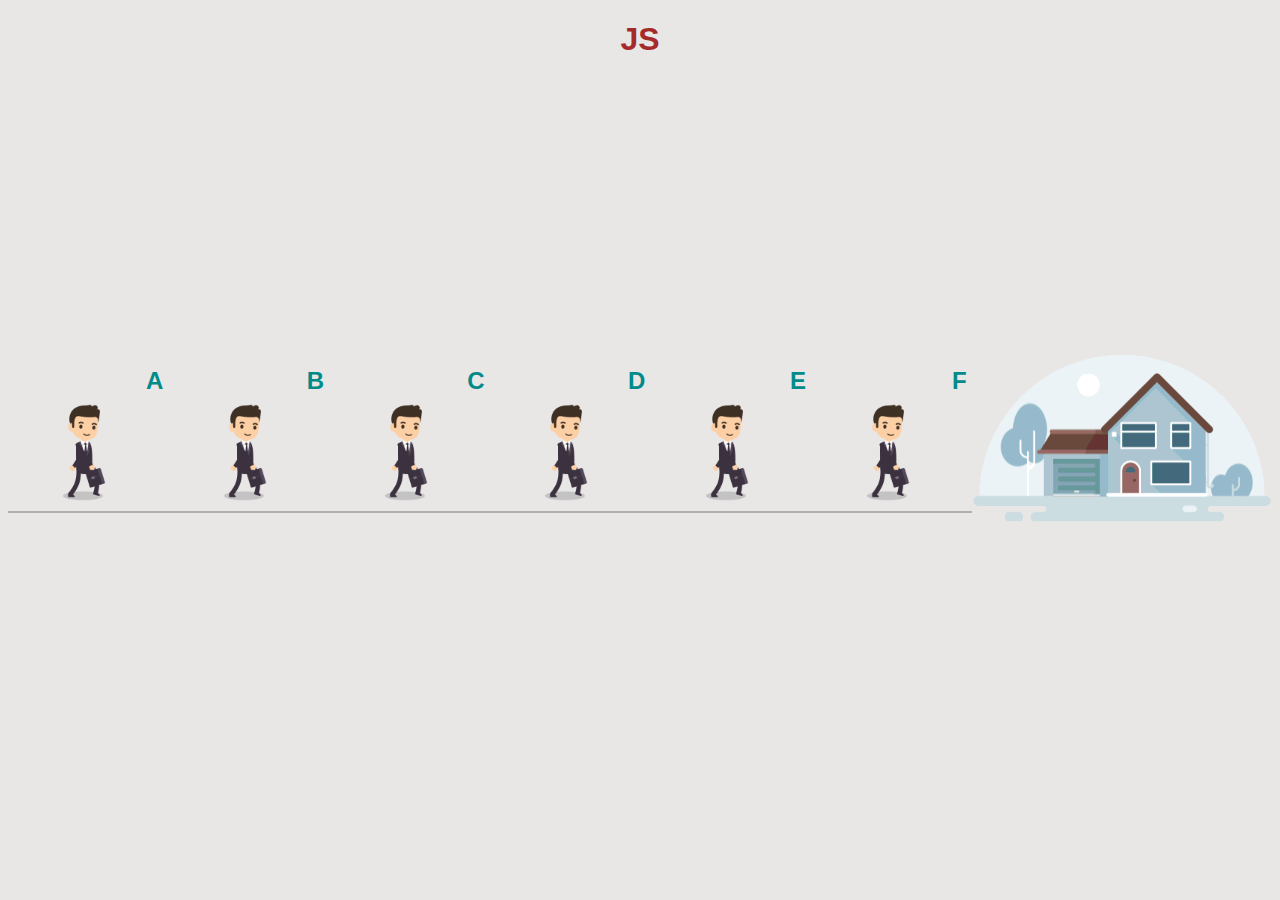
<file: Assignment_08/case_01/index.html>
<!DOCTYPE html>
<html lang="en">
<head>
    <meta charset="UTF-8">
    <title>Javascript Que</title>
    <link rel="stylesheet" href="assets/css/style.css">
</head>
<body>
<h1>JS </h1>

<section>
    <div class="que-container">
        <div class="item">
            <div>A</div>
            <img src="assets/img/man.gif" alt="man">
        </div>
        <div class="item">
            <div>B</div>
            <img src="assets/img/man.gif" alt="man">
        </div>
        <div class="item">
            <div>C</div>
            <img src="assets/img/man.gif" alt="man">
        </div>
        <div class="item">
            <div>D</div>
            <img src="assets/img/man.gif" alt="man">
        </div>
        <div class="item">
            <div>E</div>
            <img src="assets/img/man.gif" alt="man">
        </div>
        <div class="item">
            <div>F</div>
            <img src="assets/img/man.gif" alt="man">
        </div>
    </div>
    <div class="house">
        <img src="assets/img/house.gif" alt="house">
    </div>
</section>

<script src="assets/jquery/jquery.min.js"></script>
<script src="assets/js/script.js"></script>
</body>
</html>
</file>
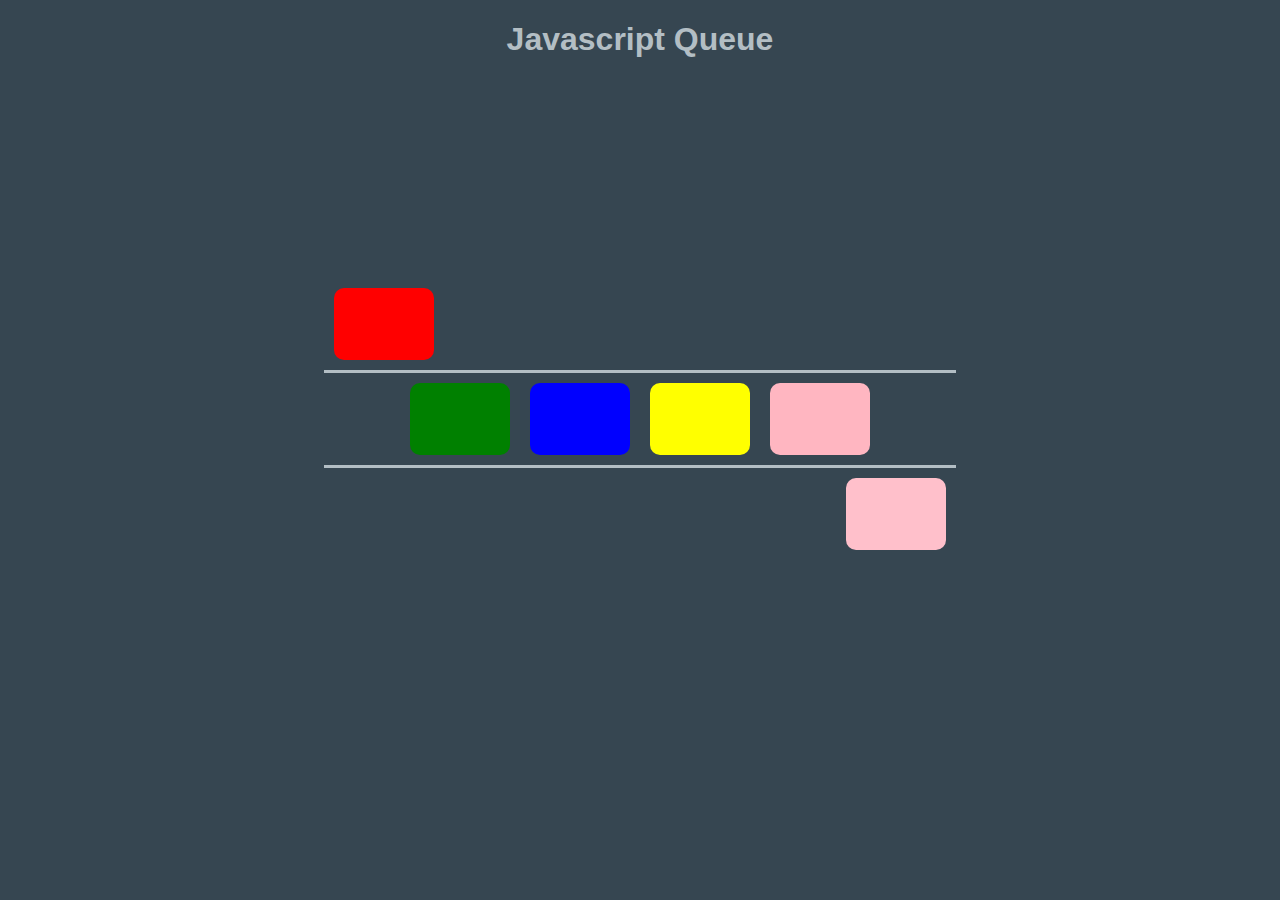
<file: Assignment_08/case_02/index.html>
<!DOCTYPE html>
<html lang="en">
<head>
    <meta charset="UTF-8">
    <link rel="stylesheet" href="assets/css/style.css">
    <title>Javascript Queue</title>
</head>
<body>

<h1>Javascript Queue</h1>

<section>
    <div class="container">
        <div class="sub_container">
            <div class="color"></div>
        </div>
        <div class="sub_container">
            <div class="color"></div>
            <div class="color"></div>
            <div class="color"></div>
            <div class="color"></div>
        </div>
        <div class="sub_container">
            <div class="color"></div>
        </div>
    </div>
</section>

<script src="assets/jquery/jquery.min.js"></script>
<script src="assets/js/script.js"></script>
</body>
</html>
</file>
<file: Assignment_08/case_01/assets/css/style.css>
body{
    background: #E9E7E6;
    font-family: sans-serif;
}

h1{
    text-align: center;
    color: brown;
}

section{
    width: 100%;
    height: 80vh;
    display: flex;
    justify-content: center;
    align-items: center;
}

.que-container{
    width: 100%;
    display: flex;
    justify-content: space-around;
    align-items: center;
    border-bottom: 2px solid #afafaf;
}

.que-container div img{
    width: 150px;
}

.que-container div div{
    text-align: right;
    font-size: 24px;
    font-weight: 600;
    color: darkcyan;
}

.house img{
    width: 300px;
}
</file>
<file: Assignment_08/case_02/assets/css/style.css>
body{
    background-color: #364651;
    font-family: sans-serif;
}

h1{
    text-align: center;
    color: #B3BEC4;
}

section{
    width: 100%;
    height: 80vh;
    display: flex;
    justify-content: center;
    align-items: center;
}

.container{
    width: 50%;
    height: 36vh;
    display: flex;
    flex-direction: column;
}

.sub_container{
    width: 100%;
    border-bottom: #B3BEC4 3px solid;
    display: flex;
}

.sub_container:nth-child(2){
    justify-content: center;
}

.sub_container:nth-child(3){
    flex-direction: row-reverse;
    border-bottom: none;
}

.color{
    width: 100px;
    height: 8vh;
    margin: 10px;
    background-color: white;
    border-radius: 10px;
}
</file>
